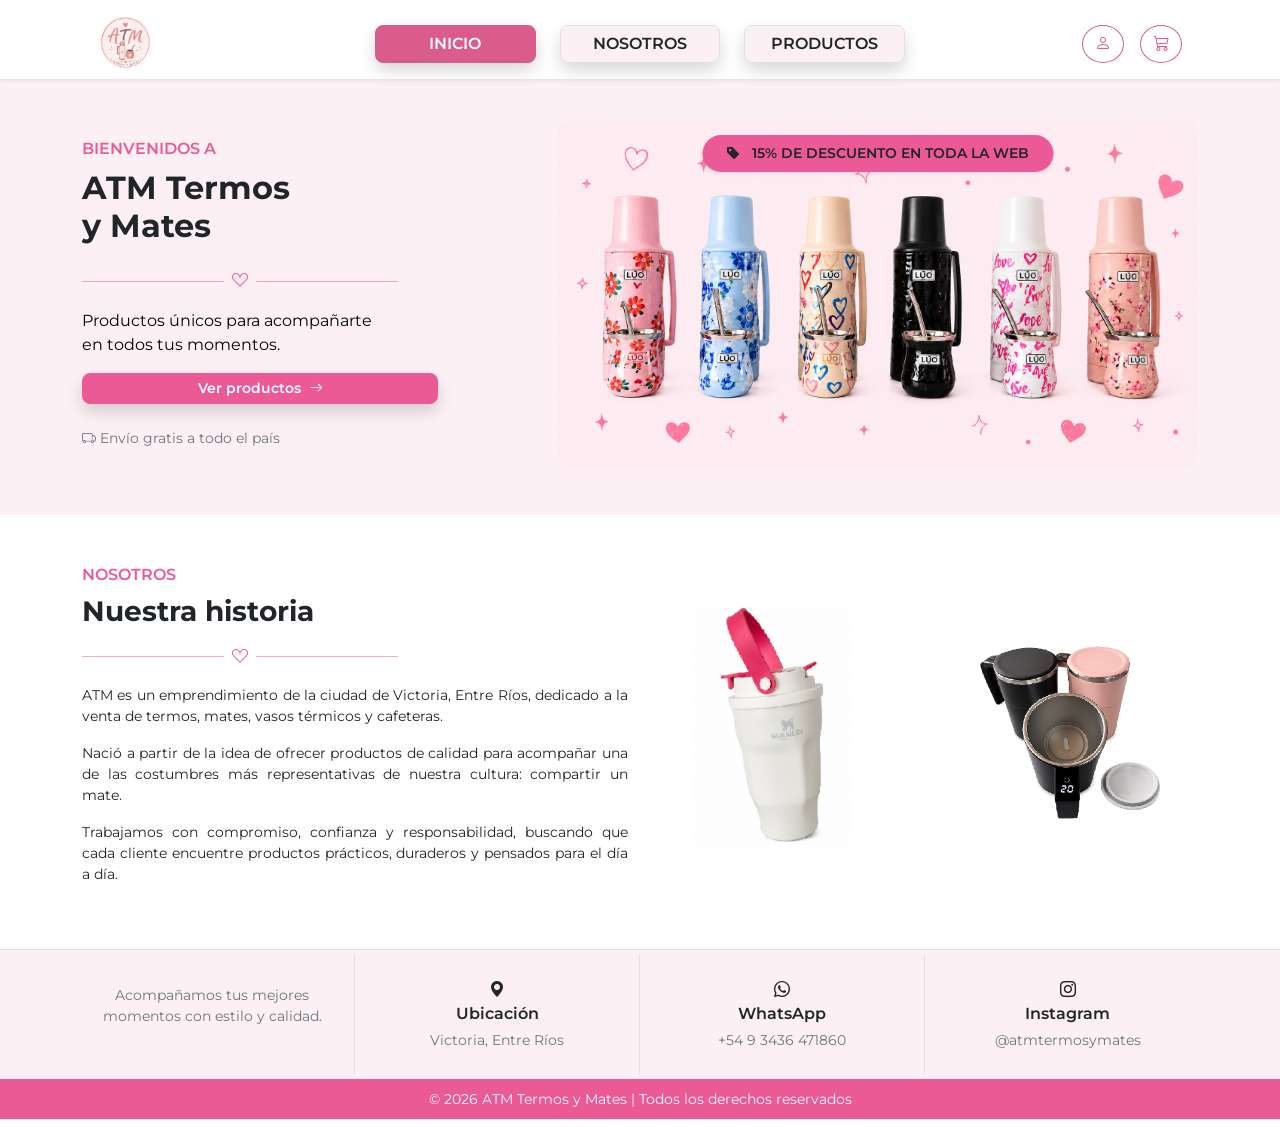
<file: index.html>
<!DOCTYPE html>
<html lang="es">

<head>
    <meta charset="UTF-8">
    <meta name="viewport" content="width=device-width, initial-scale=1.0">
    <title>ATM Termos y Mates - Inicio</title>

    <!-- Google Fonts - Montserrat -->
    <link rel="preconnect" href="https://fonts.googleapis.com">
    <link rel="preconnect" href="https://fonts.gstatic.com" crossorigin>
    <link href="https://fonts.googleapis.com/css2?family=Montserrat:ital,wght@0,100..900;1,100..900&display=swap"
        rel="stylesheet">

    <!-- BOOTSTRAP -->
    <link rel="stylesheet" href="https://cdn.jsdelivr.net/npm/bootstrap@5.3.3/dist/css/bootstrap.min.css">

    <!-- Bootstrap Icons -->
    <link rel="stylesheet" href="https://cdn.jsdelivr.net/npm/bootstrap-icons@1.11.3/font/bootstrap-icons.min.css">

    <!-- Estilos Propios -->
    <link rel="stylesheet" href="style.css">
</head>

<body>
    <!-- HEADER -->
    <header class="bg-white py-0 sticky-top shadow-sm">
        <div class="container">
            <div class="row align-items-center py-2 px-3 gy-2">
                <div class="col-4 d-md-none text-start order-1 navbar justify-content-start">
                    <button class="navbar-toggler bg-pink-soft border shadow-sm" type="button"
                        data-bs-toggle="collapse" data-bs-target="#mainMenuIndex"
                        aria-controls="mainMenuIndex" aria-expanded="false" aria-label="Abrir menu">
                        <span class="navbar-toggler-icon"></span>
                    </button>
                </div>

                <div class="col-4 col-md-3 text-center text-md-start order-2 order-md-1">
                    <a href="index.html">
                        <img src="Imagenes/logo.png" alt="ATM Termos y Mates"
                            class="img-fluid rounded-circle" width="55">
                    </a>
                </div>

                <div class="col-12 col-md-6 order-4 order-md-2">
                    <div class="collapse d-md-block mt-2 mt-md-0" id="mainMenuIndex">
                        <nav class="main-nav d-flex flex-column flex-md-row align-items-center justify-content-start justify-content-md-center gap-2 gap-md-4 text-center w-100">
                            <div>
                                <a href="index.html"
                                    class="btn bg-pink-soft rounded-3 fw-semibold border shadow w-100 active">
                                    INICIO
                                </a>
                            </div>
                            <div>
                                <a href="#nosotros" class="btn bg-pink-soft rounded-3 fw-semibold border shadow w-100">
                                    NOSOTROS
                                </a>
                            </div>
                            <div>
                                <a href="productos.html" class="btn bg-pink-soft rounded-3 fw-semibold border shadow w-100">
                                    PRODUCTOS
                                </a>
                            </div>
                        </nav>
                    </div>
                </div>

                <div class="col-4 col-md-3 text-end order-3">
                    <div class="d-flex gap-2 gap-md-3 justify-content-end">
                        <a href="login.html" class="btn btn-outline-secondary rounded-circle">
                            <i class="bi bi-person"></i>
                        </a>
                        <a href="carrito.html" class="btn btn-outline-secondary rounded-circle position-relative">
                            <i class="bi bi-cart3"></i>
                            <span id="cart-badge"
                                class="position-absolute top-0 start-100 translate-middle badge rounded-pill bg-brand text-white"
                                style="font-size:0.6rem; display:none;"></span>
                        </a>
                    </div>
                </div>
            </div>
        </div>
    </header>

    <!-- INICIO -->
    <section class="bg-pink-soft py-3 py-md-5">
        <div class="container">
            <div class="row align-items-stretch justify-content-between g-3 g-md-4">
                <div class="col-lg-4 d-flex flex-column justify-content-center text-center text-lg-start">
                    <p class="text-brand text-uppercase fw-semibold mb-2">
                        Bienvenidos a
                    </p>
                    <h1 class="fs-2 fw-bold">
                        ATM Termos <br>
                        y Mates
                    </h1>
                    <div class="d-flex align-items-center justify-content-center justify-content-lg-start gap-2 my-3 text-brand">
                        <svg width="142" height="1">
                            <line x1="0" y1="0" x2="142" y2="0" stroke="currentColor" stroke-width="1" />
                        </svg>
                        <i class="bi bi-suit-heart"></i>
                        <svg width="142" height="1">
                            <line x1="0" y1="0" x2="142" y2="0" stroke="currentColor" stroke-width="1" />
                        </svg>
                    </div>
                    <p class="text-black fs-6 fw-normal">
                        Productos únicos para acompañarte
                        <br>en todos tus momentos.
                    </p>
                    <a href="productos.html" class="btn btn-brand btn-sm rounded-3 fw-semibold shadow px-3 px-md-4">
                        Ver productos <i class="bi bi-arrow-right ms-1"></i>
                    </a>
                    <div class="mt-4 text-secondary small">
                        <i class="bi bi-truck"></i>
                        Envío gratis a todo el país
                    </div>
                </div>
                <div class="col-lg-7 text-center position-relative">
                    <div
                        class="position-absolute top-0 start-50 translate-middle-x mt-2 mt-md-3 bg-brand fw-semibold px-2 px-md-4 py-1 py-md-2 rounded-pill shadow-sm z-3 banner-descuento">
                        <i class="bi bi-tag-fill me-2"></i> 15% DE DESCUENTO EN TODA LA WEB
                    </div>
                    <img src="Imagenes/banner2.png" alt="banner" class="img-fluid w-100 object-fit-cover rounded-4">
                </div>
            </div>
        </div>
    </section>

    <!-- NOSOTROS -->
    <section id="nosotros" class="py-3 py-md-5 bg-white">
        <div class="container">
            <div class="row align-items-center g-3 g-md-4 text-center text-lg-start">
                <div class="col-lg-6">
                    <p class="text-brand text-uppercase fw-semibold mb-2">
                        Nosotros
                    </p>

                    <h2 class="fs-3 fw-bold">
                        Nuestra historia
                    </h2>

                    <div class="d-flex align-items-center justify-content-center justify-content-lg-start gap-2 my-3 text-brand">
                        <svg width="142" height="1">
                            <line x1="0" y1="0" x2="142" y2="0" stroke="currentColor" stroke-width="1" />
                        </svg>
                        <i class="bi bi-suit-heart"></i>
                        <svg width="142" height="1">
                            <line x1="0" y1="0" x2="142" y2="0" stroke="currentColor" stroke-width="1" />
                        </svg>
                    </div>

                    <p class="text-justify small">
                        ATM es un emprendimiento de la ciudad de Victoria,
                        Entre Ríos, dedicado a la venta de termos,
                        mates, vasos térmicos y cafeteras.
                    </p>

                    <p class="text-justify small">
                        Nació a partir de la idea de ofrecer productos
                        de calidad para acompañar una de las costumbres
                        más representativas de nuestra cultura:
                        compartir un mate.
                    </p>

                    <p class="text-justify small">
                        Trabajamos con compromiso, confianza y
                        responsabilidad, buscando que cada cliente
                        encuentre productos prácticos, duraderos y
                        pensados para el día a día.
                    </p>

                </div>

                <div class="col-6 col-lg-3 text-center">
                    <img src="Imagenes/vasoInicio.png" alt="Productos ATM" class="img-fluid w-75">
                </div>

                <div class="col-6 col-lg-3 text-center">
                    <img src="Imagenes/vaso2Inicio.png" alt="Productos ATM" class="img-fluid w-75">
                </div>

            </div>

        </div>

    </section>

    <!-- FOOTER -->
    <section class="bg-pink-soft border-top py-1">
        <div class="container">
            <div class="row text-center">
                <!-- Logo -->
                <div class="col-6 col-md-3 py-2 py-md-4 border-end d-flex align-items-center">
                    <p class="small text-secondary text-center">
                        Acompañamos tus mejores momentos
                        con estilo y calidad.
                    </p>
                </div>

                <!-- Ubicación -->
                <div class="col-6 col-md-3 py-2 py-md-4 border-end">
                    <i class="bi bi-geo-alt-fill"></i>
                    <p class="fw-semibold mb-1">
                        Ubicación
                    </p>
                    <p class="small text-secondary mb-0">
                        Victoria, Entre Ríos
                    </p>
                </div>

                <!-- WhatsApp -->
                <div class="col-6 col-md-3 py-2 py-md-4 border-end">
                    <i class="bi bi-whatsapp"></i>
                    <p class="fw-semibold mb-1">
                        WhatsApp
                    </p>
                    <p class="small text-secondary mb-0">
                        +54 9 3436 471860
                    </p>
                </div>

                <!-- Instagram -->
                <div class="col-6 col-md-3 py-2 py-md-4">
                    <i class="bi bi-instagram"></i>
                    <p class="fw-semibold mb-1">
                        Instagram
                    </p>
                    <p class="small text-secondary mb-0">
                        @atmtermosymates
                    </p>
                </div>
            </div>
        </div>
    </section>

    <!-- COPYRIGHT -->
    <footer class="bg-brand text-center text-white py-2">
        <small>
            © 2026 ATM Termos y Mates | Todos los derechos reservados
        </small>
    </footer>

    <script src="https://cdn.jsdelivr.net/npm/bootstrap@5.3.3/dist/js/bootstrap.bundle.min.js"></script>
</body>
</file>
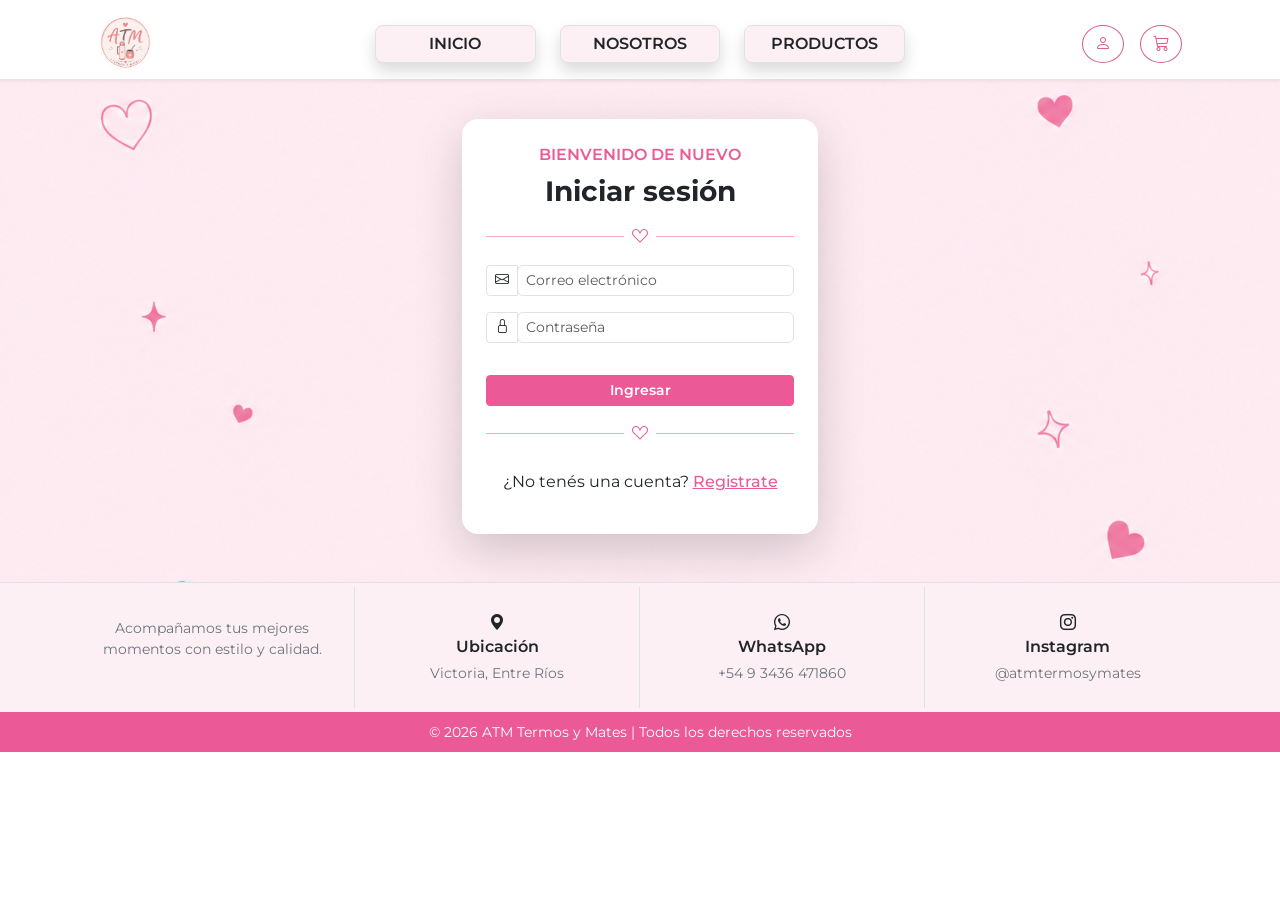
<file: carrito.html>
<!DOCTYPE html>
<html lang="es">

<head>
    <meta charset="UTF-8">
    <meta name="viewport" content="width=device-width, initial-scale=1.0">
    <title>ATM Termos y Mates - Carrito</title>

    <!-- Google Fonts - Montserrat -->
    <link rel="preconnect" href="https://fonts.googleapis.com">
    <link rel="preconnect" href="https://fonts.gstatic.com" crossorigin>
    <link href="https://fonts.googleapis.com/css2?family=Montserrat:ital,wght@0,100..900;1,100..900&display=swap"
        rel="stylesheet">

    <!-- BOOTSTRAP -->
    <link rel="stylesheet" href="https://cdn.jsdelivr.net/npm/bootstrap@5.3.3/dist/css/bootstrap.min.css">

    <!-- Bootstrap Icons -->
    <link rel="stylesheet" href="https://cdn.jsdelivr.net/npm/bootstrap-icons@1.11.3/font/bootstrap-icons.min.css">
    <!-- Estilos Propios -->
    <link rel="stylesheet" href="style.css">
</head>

<body>
    <!-- HEADER -->
    <header class="bg-white py-0 sticky-top shadow-sm">
        <div class="container">
            <div class="row align-items-center py-2 px-3 gy-2">
                <div class="col-4 d-md-none text-start order-1 navbar justify-content-start">
                    <button class="navbar-toggler bg-pink-soft border shadow-sm" type="button"
                        data-bs-toggle="collapse" data-bs-target="#mainMenuCarrito"
                        aria-controls="mainMenuCarrito" aria-expanded="false" aria-label="Abrir menu">
                        <span class="navbar-toggler-icon"></span>
                    </button>
                </div>

                <div class="col-4 col-md-3 text-center text-md-start order-2 order-md-1">
                    <a href="index.html">
                        <img src="Imagenes/logo.png" alt="ATM Termos y Mates"
                            class="img-fluid rounded-circle" width="55">
                    </a>
                </div>

                <div class="col-12 col-md-6 order-4 order-md-2">
                    <div class="collapse d-md-block mt-2 mt-md-0" id="mainMenuCarrito">
                        <nav class="main-nav d-flex flex-column flex-md-row align-items-center justify-content-start justify-content-md-center gap-2 gap-md-4 text-center w-100">
                            <div>
                                <a href="index.html" class="btn bg-pink-soft rounded-3 fw-semibold border shadow w-100">
                                    INICIO
                                </a>
                            </div>
                            <div>
                                <a href="index.html#nosotros" class="btn bg-pink-soft rounded-3 fw-semibold border shadow w-100">
                                    NOSOTROS
                                </a>
                            </div>
                            <div>
                                <a href="productos.html" class="btn bg-pink-soft rounded-3 fw-semibold border shadow w-100">
                                    PRODUCTOS
                                </a>
                            </div>
                        </nav>
                    </div>
                </div>

                <div class="col-4 col-md-3 text-end order-3">
                    <div class="d-flex gap-2 gap-md-3 justify-content-end">
                        <a href="login.html" class="btn btn-outline-secondary rounded-circle">
                            <i class="bi bi-person"></i>
                        </a>
                        <a href="carrito.html" class="btn btn-outline-secondary rounded-circle position-relative">
                            <i class="bi bi-cart3"></i>
                            <span id="cart-badge" class="position-absolute top-0 start-100 translate-middle badge rounded-pill bg-brand text-white" style="font-size:0.6rem; display:none;"></span>
                        </a>
                    </div>
                </div>
            </div>
        </div>
    </header>

    <section class="bg-pink-soft py-3 py-md-4">
        <div class="container">
            <div class="row align-items-center g-3 g-md-4">
                <div class="col-lg-5 text-center text-lg-start">
                        <h1 class="fs-3 fw-bold">
                            Carrito de compras
                        </h1>
                        <div class="d-flex align-items-center justify-content-center justify-content-lg-start gap-2 my-2 text-brand">
                            <svg width="175" height="1">
                                <line x1="0" y1="0" x2="175" y2="0" stroke="currentColor" stroke-width="1" />
                            </svg>
                            <i class="bi bi-suit-heart"></i>
                            <svg width="175" height="1">
                                <line x1="0" y1="0" x2="175" y2="0" stroke="currentColor" stroke-width="1" />
                            </svg>
                        </div>
                        <p class="text-secondary mb-0">
                            Revisá tus productos antes de continuar con la compra.
                        </p>
                </div>
                <div class="col-lg-7 text-center text-lg-end mt-3 mt-lg-0">
                        <a href="productos.html" class="btn btn-brand border-0 fw-semibold px-4 py-2 shadow-sm">
                            <i class="bi bi-arrow-left"></i>
                            Seguir comprando
                        </a>
                </div>
            </div>
        </div>
    </section>

    <!-- CARRITO VACIO -->
    <main id="carritoVacio" class="py-3 py-md-5 d-none">
        <div class="container">
            <div class="text-center">
                <img src="Imagenes/carritovacio.png" alt="Carrito vacío" class="img-fluid w-50 mb-3 mb-md-4">
                <h2 class="fs-3 fw-bold"> Tu carrito está vacío </h2>
                <div class="d-flex align-items-center gap-2 my-3 text-brand justify-content-center">
                    <svg width="300" height="1">
                        <line x1="0" y1="0" x2="300" y2="0" stroke="currentColor" stroke-width="1" />
                    </svg>
                </div>
                <p class="text-secondary mb-4"> ¡Explorá nuestros productos y encontrá lo que más te guste!</p>
                <a href="productos.html" class="btn btn-brand btn-sm px-3 px-md-4"> Ver productos </a>
            </div>
        </div>
    </main>
    
    <!-- CARRITO LLENO -->
    <main id="carritoLleno" class="py-3 py-md-5 d-none">
        <div class="container my-3 my-md-4">
            <div class="row g-3 g-md-4">
                <div class="col-lg-8" id="contenedorCarrito"></div>
                <!-- RESUMEN -->
                <div class="col-lg-4">
                    <div class="card shadow-sm">
                        <div class="card-body p-3 p-md-4">
                            <h5 class="text-brand fw-bold text-center">Resumen del pedido</h5>
                            <div class="d-flex align-items-center gap-2 my-3 text-brand justify-content-center">
                                <svg width="142" height="1">
                                    <line x1="0" y1="0" x2="142" y2="0" stroke="currentColor" stroke-width="1" />
                                </svg>
                                <i class="bi bi-suit-heart"></i>
                                <svg width="142" height="1">
                                    <line x1="0" y1="0" x2="142" y2="0" stroke="currentColor" stroke-width="1" />
                                </svg>
                            </div>
                            <div class="d-flex justify-content-between">
                                <span>Subtotal <small id="cart-count-label" class="text-secondary"></small></span>
                                <span class="text-secondary" id="cart-subtotal">$0</span>
                            </div>
                            <div class="d-flex justify-content-between">
                                <span>Envío</span>
                                <span class="text-brand">Gratis</span>
                            </div>
                            <hr class="text-secondary">
                            <div class="d-flex justify-content-between fw-bold">
                                <span>Total</span>
                                <span class="text-brand" id="cart-total">$0</span>
                            </div>
                            <a href="#" class="btn btn-brand btn-sm fw-semibold w-100 mt-3"
                                data-bs-toggle="modal"
                                data-bs-target="#proximamenteModal">
                                Finalizar compra
                            </a>
                        </div>
                    </div>
                </div>
            </div>
        </div>    
    </main>

    <!-- FOOTER -->
    <section class="bg-pink-soft border-top py-1">
        <div class="container">
            <div class="row text-center">
                <!-- Logo -->
                <div class="col-6 col-md-3 py-2 py-md-4 border-end d-flex align-items-center">
                    <p class="small text-secondary text-center">
                        Acompañamos tus mejores momentos
                        con estilo y calidad.
                    </p>
                </div>

                <!-- Ubicación -->
                <div class="col-6 col-md-3 py-2 py-md-4 border-end">
                    <i class="bi bi-geo-alt-fill"></i>
                    <p class="fw-semibold mb-1">
                        Ubicación
                    </p>
                    <p class="small text-secondary mb-0">
                        Victoria, Entre Ríos
                    </p>
                </div>

                <!-- WhatsApp -->
                <div class="col-6 col-md-3 py-2 py-md-4 border-end">
                    <i class="bi bi-whatsapp"></i>
                    <p class="fw-semibold mb-1">
                        WhatsApp
                    </p>
                    <p class="small text-secondary mb-0">
                        +54 9 3436 471860
                    </p>
                </div>

                <!-- Instagram -->
                <div class="col-6 col-md-3 py-2 py-md-4">
                    <i class="bi bi-instagram"></i>
                    <p class="fw-semibold mb-1">
                        Instagram
                    </p>
                    <p class="small text-secondary mb-0">
                        @atmtermosymates
                    </p>
                </div>
            </div>
        </div>
    </section>

    <!-- COPYRIGHT -->
    <footer class="bg-brand text-center text-white py-2">
        <small>
            © 2026 ATM Termos y Mates | Todos los derechos reservados
        </small>
    </footer>

    <script src="https://cdn.jsdelivr.net/npm/bootstrap@5.3.3/dist/js/bootstrap.bundle.min.js"></script>
    <script src="script.js"></script>
</body>

<!-- MODAL PROXIMAMENTE-->
<div class="modal fade" id="proximamenteModal" tabindex="-1">
  <div class="modal-dialog modal-dialog-centered">
        <div class="modal-content text-center p-3">
            <div class="modal-header border-0">
                <h5 class="text-brand fw-bold w-100">
                    Disponible <br>
                    PRÓXIMAMENTE
                </h5>
                <button type="button" class="btn-close" data-bs-dismiss="modal"></button>
            </div>
            <div class="modal-body">
                <p class="mb-0 fw-semibold">
                    ¡Estamos trabajando en ello!
                </p>
            </div>
            <div class="modal-footer border-0 justify-content-center">
                <button class="btn btn-outline-secondary" data-bs-dismiss="modal">
                    Entendido
                </button>
            </div>
        </div>
  </div>
</div>
</file>
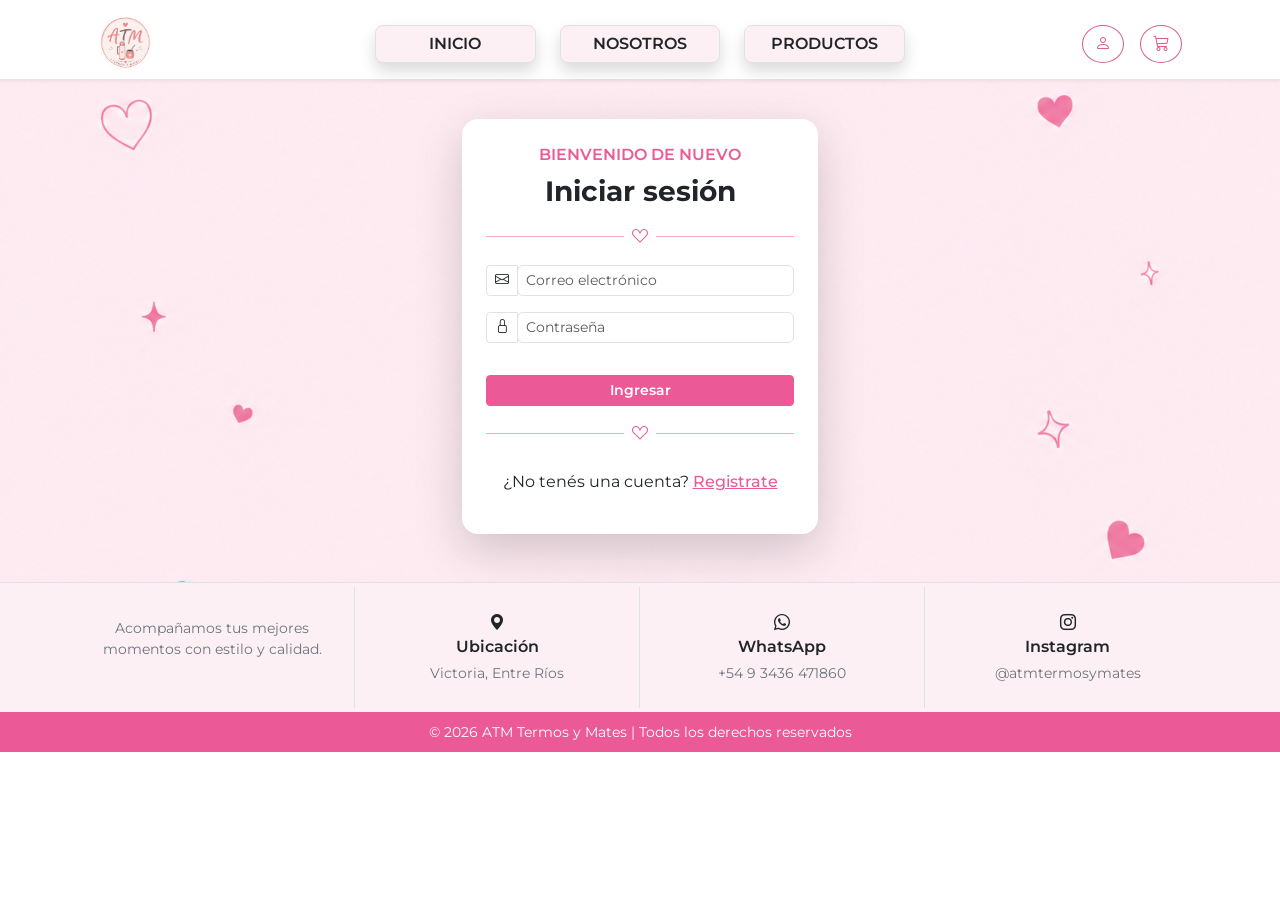
<file: login.html>
<!DOCTYPE html>
<html lang="es">

<head>
    <meta charset="UTF-8">
    <meta name="viewport" content="width=device-width, initial-scale=1.0">
    <title>ATM Termos y Mates - Login</title>

    <!-- Google Fonts - Montserrat -->
    <link rel="preconnect" href="https://fonts.googleapis.com">
    <link rel="preconnect" href="https://fonts.gstatic.com" crossorigin>
    <link href="https://fonts.googleapis.com/css2?family=Montserrat:ital,wght@0,100..900;1,100..900&display=swap"
        rel="stylesheet">

    <!-- BOOTSTRAP -->
    <link rel="stylesheet" href="https://cdn.jsdelivr.net/npm/bootstrap@5.3.3/dist/css/bootstrap.min.css">

    <!-- Bootstrap Icons -->
    <link rel="stylesheet" href="https://cdn.jsdelivr.net/npm/bootstrap-icons@1.11.3/font/bootstrap-icons.min.css">
    <!-- Estilos Propios -->
    <link rel="stylesheet" href="style.css">
</head>

<body>
    <!-- HEADER -->
    <header class="bg-white py-0 sticky-top shadow-sm">
        <div class="container">
            <div class="row align-items-center py-2 px-3 gy-2">
                <div class="col-4 d-md-none text-start order-1 navbar justify-content-start">
                    <button class="navbar-toggler bg-pink-soft border shadow-sm" type="button"
                        data-bs-toggle="collapse" data-bs-target="#mainMenuLogin"
                        aria-controls="mainMenuLogin" aria-expanded="false" aria-label="Abrir menu">
                        <span class="navbar-toggler-icon"></span>
                    </button>
                </div>

                <div class="col-4 col-md-3 text-center text-md-start order-2 order-md-1">
                    <a href="index.html">
                        <img src="Imagenes/logo.png" alt="ATM Termos y Mates"
                            class="img-fluid rounded-circle" width="55">
                    </a>
                </div>

                <div class="col-12 col-md-6 order-4 order-md-2">
                    <div class="collapse d-md-block mt-2 mt-md-0" id="mainMenuLogin">
                        <nav class="main-nav d-flex flex-column flex-md-row align-items-center justify-content-start justify-content-md-center gap-2 gap-md-4 text-center w-100">
                            <div>
                                <a href="index.html" class="btn bg-pink-soft rounded-3 fw-semibold border shadow w-100">
                                    INICIO
                                </a>
                            </div>
                            <div>
                                <a href="index.html#nosotros" class="btn bg-pink-soft rounded-3 fw-semibold border shadow w-100">
                                    NOSOTROS
                                </a>
                            </div>
                            <div>
                                <a href="productos.html" class="btn bg-pink-soft rounded-3 fw-semibold border shadow w-100">
                                    PRODUCTOS
                                </a>
                            </div>
                        </nav>
                    </div>
                </div>

                <div class="col-4 col-md-3 text-end order-3">
                    <div class="d-flex gap-2 gap-md-3 justify-content-end">
                        <a href="login.html" class="btn btn-outline-secondary rounded-circle">
                            <i class="bi bi-person"></i>
                        </a>
                        <a href="carrito.html" class="btn btn-outline-secondary rounded-circle position-relative">
                            <i class="bi bi-cart3"></i>
                            <span id="cart-badge" class="position-absolute top-0 start-100 translate-middle badge rounded-pill bg-brand text-white" style="font-size:0.6rem; display:none;"></span>
                        </a>
                    </div>
                </div>

            </div>
        </div>
    </header>

    <!-- LOGIN -->
    <section class="position-relative overflow-hidden">
        <div class="container">
            <img src="Imagenes/fondo.png" alt="fondo" class="position-absolute top-0 start-50 translate-middle-x w-100 h-100 object-fit-cover z-n1">
            <div class="row justify-content-center align-items-center py-3 py-md-5">
                <div class="col-10 col-sm-8 col-md-6 col-lg-4">
                    <div class="card shadow-lg border-0 rounded-4">
                        <div class="card-body p-3 p-md-4">
                            <p class="text-brand text-center fw-semibold mb-2">
                                BIENVENIDO DE NUEVO
                            </p>
                            <h2 class="text-center fs-3 fw-bold mb-1">Iniciar sesión</h2>
                            <div class="d-flex align-items-center justify-content-center gap-2 my-3 text-brand">
                                <svg width="142" height="1">
                                    <line x1="0" y1="0" x2="142" y2="0" stroke="currentColor" stroke-width="1" />
                                </svg>
                                <i class="bi bi-suit-heart"></i>
                                <svg width="142" height="1">
                                    <line x1="0" y1="0" x2="142" y2="0" stroke="currentColor" stroke-width="1" />
                                </svg>
                            </div>
                            <form id="loginForm">
                                <div class="input-group input-group-sm mb-3">
                                    <span class="input-group-text bg-white">
                                        <i class="bi bi-envelope"></i>
                                    </span>
                                    <input type="email" id="loginEmail" class="form-control rounded-2" placeholder="Correo electrónico" required>
                                </div>
                                <div class="input-group input-group-sm mb-3 mb-md-4">
                                    <span class="input-group-text bg-white"><i class="bi bi-lock "></i></span>
                                    <input type="password" id="loginContraseña" class="form-control rounded-2" placeholder="Contraseña" required>
                                </div>
                                <button type="submit" class="btn btn-brand btn-sm fw-semibold w-100 mt-2">
                                    Ingresar
                                </button>
                            </form>
                            <div class="d-flex align-items-center justify-content-center gap-2 my-3 text-brand">
                                <svg width="142" height="1">
                                    <line x1="0" y1="0" x2="142" y2="0" stroke="currentColor" stroke-width="1" />
                                </svg>
                                <i class="bi bi-suit-heart"></i>
                                <svg width="142" height="1">
                                    <line x1="0" y1="0" x2="142" y2="0" stroke="currentColor" stroke-width="1" />
                                </svg>
                            </div>
                            <p class="text-center mt-4">
                                ¿No tenés una cuenta?
                                <a href="" data-bs-toggle="modal" data-bs-target="#proximamenteModal"
                                    class="text-brand fw-medium">
                                    Registrate
                                </a>
                            </p>
                        </div>
                    </div>
                </div>
            </div>
        </div>
    </section>

    <!-- FOOTER -->
    <section class="bg-pink-soft border-top py-1">
        <div class="container">
            <div class="row text-center">
                <!-- Logo -->
                <div class="col-6 col-md-3 py-2 py-md-4 border-end d-flex align-items-center">
                    <p class="small text-secondary text-center">
                        Acompañamos tus mejores momentos
                        con estilo y calidad.
                    </p>
                </div>

                <!-- Ubicación -->
                <div class="col-6 col-md-3 py-2 py-md-4 border-end">
                    <i class="bi bi-geo-alt-fill"></i>
                    <p class="fw-semibold mb-1">
                        Ubicación
                    </p>
                    <p class="small text-secondary mb-0">
                        Victoria, Entre Ríos
                    </p>
                </div>

                <!-- WhatsApp -->
                <div class="col-6 col-md-3 py-2 py-md-4 border-end">
                    <i class="bi bi-whatsapp"></i>
                    <p class="fw-semibold mb-1">
                        WhatsApp
                    </p>
                    <p class="small text-secondary mb-0">
                        +54 9 3436 471860
                    </p>
                </div>

                <!-- Instagram -->
                <div class="col-6 col-md-3 py-2 py-md-4">
                    <i class="bi bi-instagram"></i>
                    <p class="fw-semibold mb-1">
                        Instagram
                    </p>
                    <p class="small text-secondary mb-0">
                        @atmtermosymates
                    </p>
                </div>
            </div>
        </div>
    </section>

    <!-- COPYRIGHT -->
    <footer class="bg-brand text-center text-white py-2">
        <small>
            © 2026 ATM Termos y Mates | Todos los derechos reservados
        </small>
    </footer>

    <!-- MODAL PROXIMAMENTE-->
    <div class="modal fade" id="proximamenteModal" tabindex="-1">
        <div class="modal-dialog modal-dialog-centered">
            <div class="modal-content text-center p-3">
                <div class="modal-header border-0">
                    <h5 class="text-brand fw-bold w-100">
                        Disponible <br>
                        PRÓXIMAMENTE
                    </h5>
                    <button type="button" class="btn-close" data-bs-dismiss="modal"></button>
                </div>
                <div class="modal-body">
                    <p class="mb-0 fw-semibold">
                    ¡Estamos trabajando en ello!
                </p>
            </div>
            <div class="modal-footer border-0 justify-content-center">
                <button class="btn btn-outline-secondary" data-bs-dismiss="modal">
                    Entendido
                </button>
            </div>
        </div>
    </div>
</div>

<!-- MODAL LOGIN OK -->
<div class="modal fade" id="modalExito" tabindex="-1">
    <div class="modal-dialog modal-dialog-centered">
        <div class="modal-content text-center border-0 rounded-4 p-4">
            <div class="modal-body">
                <h5 class="fw-bold fs-4 mb-4">¡Sesión iniciada <br> correctamente!</h5>
                <button onclick="window.location.href='productos.html'" class="btn btn-brand rounded-3 fw-semibold" data-bs-dismiss="modal">
                    ← Seguir comprando
                </button>
            </div>
        </div>
    </div>
</div>

<!-- MODAL LOGIN ERROR -->
<div class="modal fade" id="modalError" tabindex="-1">
    <div class="modal-dialog modal-dialog-centered">
        <div class="modal-content text-center border-0 rounded-4 p-4">
            <div class="modal-body">
                <h5 class="fw-bold fs-4 mb-4">Usuario y/o contraseña incorrectos</h5>
                <button onclick="window.location.href='login.html'" class="btn btn-brand rounded-3 fw-semibold" data-bs-dismiss="modal">
                    ← Inténtalo de nuevo
                </button>
            </div>
        </div>
    </div>
</div>

    <script src="https://cdn.jsdelivr.net/npm/bootstrap@5.3.3/dist/js/bootstrap.bundle.min.js"></script>
    <script src="script.js"></script>
</body>
</file>
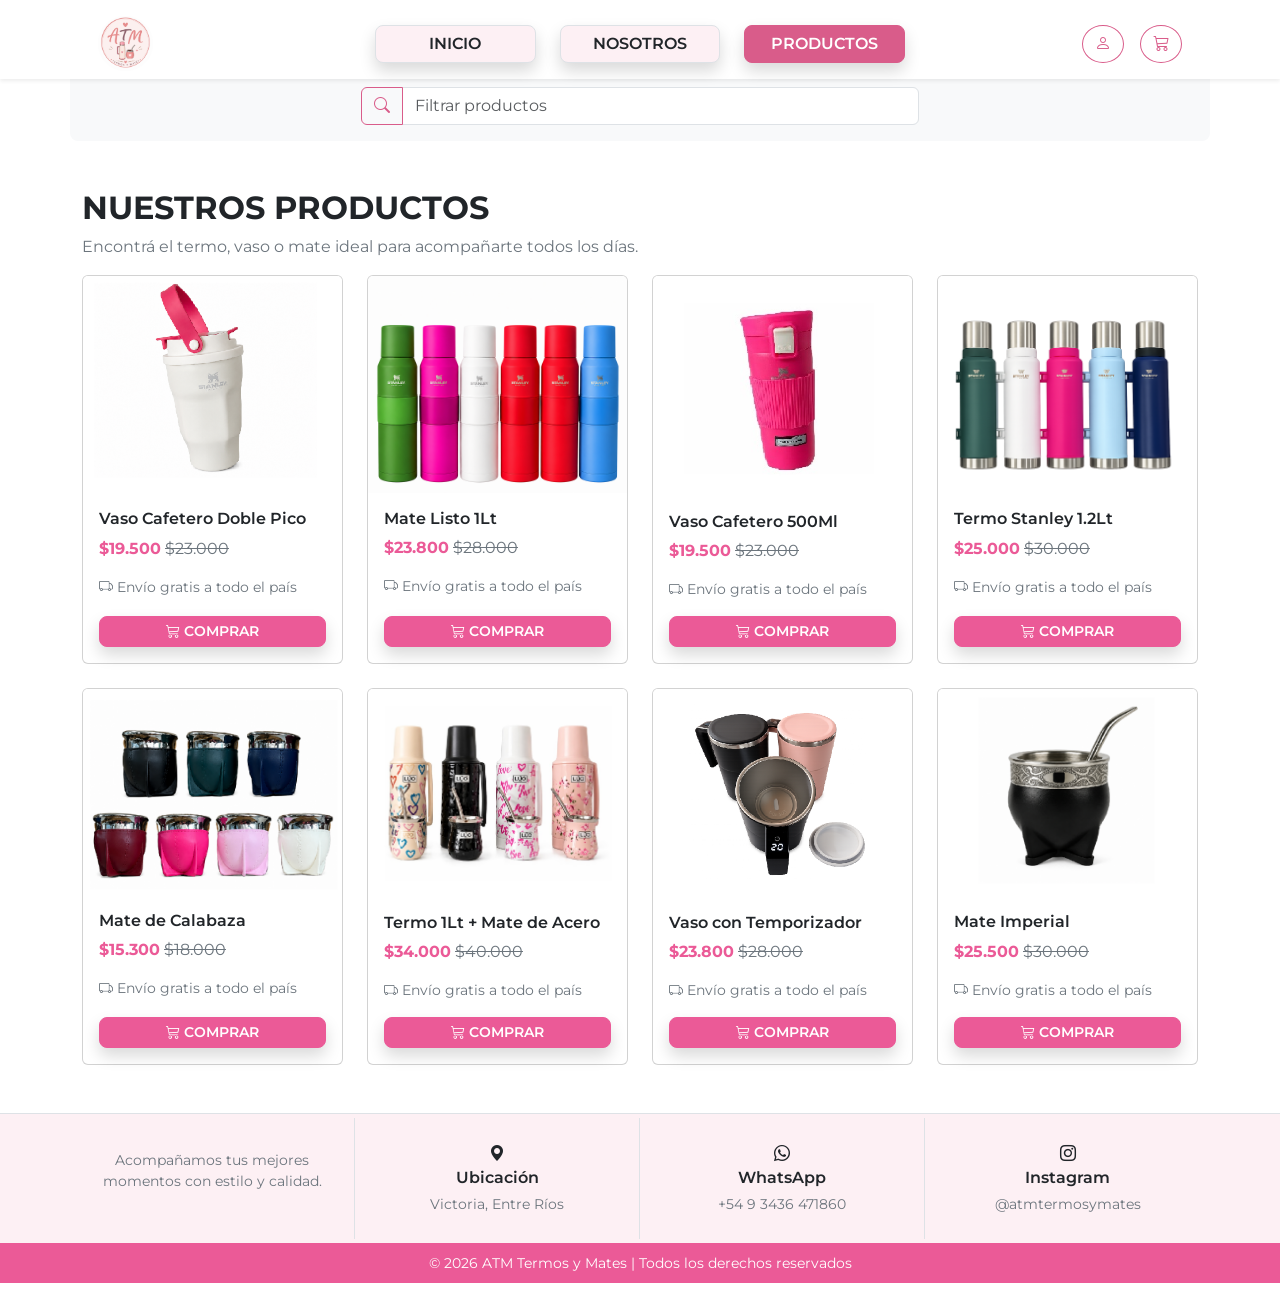
<file: productos.html>
<!DOCTYPE html>
<html lang="es">

<head>
    <meta charset="UTF-8">
    <meta name="viewport" content="width=device-width, initial-scale=1.0">
    <title>ATM Termos y Mates - Productos</title>
    <!-- Google Fonts - Montserrat -->
    <link rel="preconnect" href="https://fonts.googleapis.com">
    <link rel="preconnect" href="https://fonts.gstatic.com" crossorigin>
    <link href="https://fonts.googleapis.com/css2?family=Montserrat:ital,wght@0,100..900;1,100..900&display=swap"
        rel="stylesheet">
    <!-- BOOTSTRAP 5.3.3 -->
    <link rel="stylesheet" href="https://cdn.jsdelivr.net/npm/bootstrap@5.3.3/dist/css/bootstrap.min.css">
    <!-- Bootstrap Icons -->
    <link rel="stylesheet" href="https://cdn.jsdelivr.net/npm/bootstrap-icons@1.11.3/font/bootstrap-icons.min.css">
    <!-- Estilos Propios -->
    <link rel="stylesheet" href="style.css">
</head>

<body>
    <!-- HEADER -->
    <header class="bg-white py-0 sticky-top shadow-sm">
        <div class="container">
            <div class="row align-items-center py-2 px-3 gy-2">
                <div class="col-4 d-md-none text-start order-1 navbar justify-content-start">
                    <button class="navbar-toggler bg-pink-soft border shadow-sm" type="button"
                        data-bs-toggle="collapse" data-bs-target="#mainMenuProductos"
                        aria-controls="mainMenuProductos" aria-expanded="false" aria-label="Abrir menu">
                        <span class="navbar-toggler-icon"></span>
                    </button>
                </div>

                <div class="col-4 col-md-3 text-center text-md-start order-2 order-md-1">
                    <a href="index.html">
                        <img src="Imagenes/logo.png" alt="ATM Termos y Mates" class="img-fluid rounded-circle" width="55">
                    </a>
                </div>

                <div class="col-12 col-md-6 order-4 order-md-2">
                    <div class="collapse d-md-block mt-2 mt-md-0" id="mainMenuProductos">
                        <nav class="main-nav d-flex flex-column flex-md-row align-items-center justify-content-start justify-content-md-center gap-2 gap-md-4 text-center w-100">
                            <div>
                                <a href="index.html" class="btn bg-pink-soft rounded-3 fw-semibold border shadow w-100">
                                    INICIO
                                </a>
                            </div>
                            <div>
                                <a href="index.html#nosotros"
                                    class="btn bg-pink-soft rounded-3 fw-semibold border shadow w-100">
                                    NOSOTROS
                                </a>
                            </div>
                            <div>
                                <a href="productos.html"
                                    class="btn bg-pink-soft rounded-3 fw-semibold border shadow w-100 active">
                                    PRODUCTOS
                                </a>
                            </div>
                        </nav>
                    </div>
                </div>

                <div class="col-4 col-md-3 text-end order-3">
                    <div class="d-flex gap-2 gap-md-3 justify-content-end">
                        <a href="login.html" class="btn btn-outline-secondary rounded-circle">
                            <i class="bi bi-person"></i>
                        </a>
                        <a href="carrito.html" class="btn btn-outline-secondary rounded-circle position-relative">
                            <i class="bi bi-cart3"></i>
                            <span id="cart-badge" class="position-absolute top-0 start-100 translate-middle badge rounded-pill bg-brand text-white" style="font-size:0.6rem; display:none;"></span>
                        </a>
                    </div>
                </div>
            </div>
        </div>
    </header>
    
    <!-- BUSCADOR -->
    <div class="container bg-light py-2 py-md-3 rounded-3 mt-2 mt-md-0">
        <form class="col-12 col-md-8 col-lg-6 mx-auto">
            <div class="input-group">
                <button class="btn btn-outline-secondary" type="submit">
                    <i class="bi bi-search"></i>
                </button>
                <input id="buscador" class="form-control" type="search" placeholder="Filtrar productos">
            </div>
        </form>
    </div>

    <!-- PRODUCTOS -->
    <section class="py-4 py-md-5">
        <div class="container">
            <h2 class="fw-bold text-center text-md-start">
                NUESTROS PRODUCTOS
            </h2>
            <p class="text-secondary text-center text-md-start">
                Encontrá el termo, vaso o mate ideal para acompañarte todos los días.
            </p>
            
            <div id="productos" class="row g-2 g-md-4">
                <div class="col-6 col-md-3">
                    <div class="card h-100">
                        <img src="Imagenes/vasocafeterodoblepico.png" class="card-img-top" alt="vasoCafeteroDoblepico">
                        <div class="card-body p-2 p-md-3 d-flex flex-column">
                            <h5 class="card-title fw-semibold fs-6">Vaso Cafetero Doble Pico</h5>
                            <p> 
                                <span class="fw-bold text-brand fs-6">$19.500</span>
                                <del class="text-secondary">$23.000</del>
                            </p>
                            <small class="text-secondary">
                                <i class="bi bi-truck"></i>
                                Envío gratis a todo el país
                            </small> 

                            <div class="d-grid gap-2 mt-auto pt-3">
                                <a data-id="1" class="btn btn-brand btn-sm rounded-3 fw-semibold shadow btn-agregar">
                                    <i class="bi bi-cart3"></i>
                                    COMPRAR
                                </a>
                            </div>
                        </div>
                    </div>
                </div>

                <div class="col-6 col-md-3">
                    <div class="card h-100">
                        <img src="Imagenes/matelisto.png" class="card-img-top" alt="mateListo">
                        <div class="card-body p-2 p-md-3 d-flex flex-column">
                            <h5 class="card-title fw-semibold fs-6">Mate Listo 1Lt</h5>
                            <p> 
                                <span class="fw-bold text-brand fs-6">$23.800</span>
                                <del class="text-secondary">$28.000</del>
                                </p>
                            <small class="text-secondary">
                                <i class="bi bi-truck"></i>
                                Envío gratis a todo el país
                            </small>
                            <div class="d-grid gap-2 mt-auto pt-3">
                                <a data-id="2" class="btn btn-brand btn-sm rounded-3 fw-semibold shadow btn-agregar">
                                    <i class="bi bi-cart3"></i>
                                    COMPRAR
                                </a>
                            </div>
                        </div>
                    </div>
                </div>

                <div class="col-6 col-md-3">
                    <div class="card h-100">
                        <img src="Imagenes/vasoCafetero.jpeg" class="card-img-top" alt="vasoCafetero">
                        <div class="card-body p-2 p-md-3 d-flex flex-column">
                            <h5 class="card-title fw-semibold fs-6">Vaso Cafetero 500Ml</h5>
                            <p> 
                                <span class="fw-bold text-brand fs-6">$19.500</span>
                                <del class="text-secondary">$23.000</del>
                            </p>
                            <small class="text-secondary">
                                <i class="bi bi-truck"></i>
                                Envío gratis a todo el país
                            </small>
                            <div class="d-grid gap-2 mt-auto pt-3">
                                <a data-id="3" class="btn btn-brand btn-sm rounded-3 fw-semibold shadow btn-agregar">
                                    <i class="bi bi-cart3"></i>
                                    COMPRAR
                                </a>
                            </div>
                        </div>
                    </div>
                </div>
                    
                <div class="col-6 col-md-3">
                    <div class="card h-100">
                        <img src="Imagenes/termoStanley.png" class="card-img-top" alt="termoStanley">
                        <div class="card-body p-2 p-md-3 d-flex flex-column">
                            <h5 class="card-title fw-semibold fs-6">Termo Stanley 1.2Lt</h5>
                            <p> 
                                <span class="fw-bold text-brand fs-6">$25.000</span>
                                <del class="text-secondary">$30.000</del>
                            </p>
                            <small class="text-secondary">
                                <i class="bi bi-truck"></i>
                                Envío gratis a todo el país
                            </small>
                            <div class="d-grid gap-2 mt-auto pt-3">
                                <a data-id="4" class="btn btn-brand btn-sm rounded-3 fw-semibold shadow btn-agregar">
                                    <i class="bi bi-cart3"></i>
                                    COMPRAR
                                </a>
                            </div>
                        </div>
                    </div>
                </div>
                
                <div class="col-6 col-md-3">
                    <div class="card h-100">
                        <img src="Imagenes/mateCalabaza.png" class="card-img-top" alt="mateCalabaza">
                        <div class="card-body p-2 p-md-3 d-flex flex-column">
                            <h5 class="card-title fw-semibold fs-6">Mate de Calabaza</h5>
                            <p> 
                                <span class="fw-bold text-brand fs-6">$15.300</span>
                                <del class="text-secondary">$18.000</del>
                            </p>
                            <small class="text-secondary">
                                <i class="bi bi-truck"></i>
                                Envío gratis a todo el país
                            </small>
                            <div class="d-grid gap-2 mt-auto pt-3">
                                <a data-id="5" class="btn btn-brand btn-sm rounded-3 fw-semibold shadow btn-agregar">
                                    <i class="bi bi-cart3"></i>
                                    COMPRAR
                                </a>
                            </div>
                        </div>
                    </div>
                </div>
                
                <div class="col-6 col-md-3">
                    <div class="card h-100">
                        <img src="Imagenes/termo1ltymate.jpeg" class="card-img-top" alt="termo1ltymate">
                        <div class="card-body p-2 p-md-3 d-flex flex-column">
                            <h5 class="card-title fw-semibold fs-6">Termo 1Lt + Mate de Acero</h5>
                            <p> 
                                <span class="fw-bold text-brand fs-6">$34.000</span>
                                <del class="text-secondary">$40.000</del>
                            </p>
                            <small class="text-secondary">
                                <i class="bi bi-truck"></i>
                                Envío gratis a todo el país
                            </small>
                            <div class="d-grid gap-2 mt-auto pt-3">
                                <a data-id="6" class="btn btn-brand btn-sm rounded-3 fw-semibold shadow btn-agregar">
                                    <i class="bi bi-cart3"></i>
                                    COMPRAR
                                </a>
                            </div>
                        </div>
                    </div>
                </div>
                
                <div class="col-6 col-md-3">
                    <div class="card h-100">
                        <img src="Imagenes/vasoTemporizador.png" class="card-img-top" alt="vasoTemporizador">
                        <div class="card-body p-2 p-md-3 d-flex flex-column">
                            <h5 class="card-title fw-semibold fs-6">Vaso con Temporizador</h5>
                            <p> 
                                <span class="fw-bold text-brand fs-6">$23.800</span>
                                <del class="text-secondary">$28.000</del>
                            </p>
                            <small class="text-secondary">
                                <i class="bi bi-truck"></i>
                                Envío gratis a todo el país
                            </small>
                            <div class="d-grid gap-2 mt-auto pt-3">
                                <a data-id="7" class="btn btn-brand btn-sm rounded-3 fw-semibold shadow btn-agregar">
                                    <i class="bi bi-cart3"></i>
                                    COMPRAR
                                </a>
                            </div>
                        </div>
                    </div>
                </div>
                    
                <div class="col-6 col-md-3">
                    <div class="card h-100">
                        <img src="Imagenes/mateImperial.png" class="card-img-top" alt="mateImperial">
                        <div class="card-body p-2 p-md-3 d-flex flex-column">
                            <h5 class="card-title fw-semibold fs-6">Mate Imperial</h5>
                            <p> 
                                <span class="fw-bold text-brand fs-6">$25.500</span>
                                <del class="text-secondary">$30.000</del>
                            </p>
                            <small class="text-secondary">
                                <i class="bi bi-truck"></i>
                                Envío gratis a todo el país
                            </small>
                            <div class="d-grid gap-2 mt-auto pt-3">
                                <a data-id="8" class="btn btn-brand btn-sm rounded-3 fw-semibold shadow btn-agregar">
                                    <i class="bi bi-cart3"></i>
                                    COMPRAR
                                </a>
                            </div>
                        </div>
                    </div>
                </div>
            </div>
        </div>
    </section>

    <!-- SIN RESULTADOS -->
    <div id="sin-resultados" style="display:none; text-align:center; padding:3rem 0; color:#6c757d;">
        <i class="bi bi-search" style="font-size:3rem;"></i>
        <p class="mt-3">No se encontraron productos que coincidan con la búsqueda.</p>
    </div>

    <!-- FOOTER -->
    <section class="bg-pink-soft border-top py-1">
        <div class="container">
            <div class="row text-center">
                <!-- Logo -->
                <div class="col-6 col-md-3 py-2 py-md-4 border-end d-flex align-items-center">
                    <p class="small text-secondary text-center">
                        Acompañamos tus mejores momentos
                        con estilo y calidad.
                    </p>
                </div>

                <!-- Ubicación -->
                <div class="col-6 col-md-3 py-2 py-md-4 border-end">

                    <i class="bi bi-geo-alt-fill"></i>
                    <p class="fw-semibold mb-1">
                        Ubicación
                    </p>
                    <p class="small text-secondary mb-0">
                        Victoria, Entre Ríos
                    </p>
                </div>

                <!-- WhatsApp -->
                <div class="col-6 col-md-3 py-2 py-md-4 border-end">
                    <i class="bi bi-whatsapp"></i>
                    <p class="fw-semibold mb-1">
                        WhatsApp
                    </p>
                    <p class="small text-secondary mb-0">
                        +54 9 3436 471860
                    </p>
                </div>

                <!-- Instagram -->
                <div class="col-6 col-md-3 py-2 py-md-4">
                    <i class="bi bi-instagram"></i>
                    <p class="fw-semibold mb-1">
                        Instagram
                    </p>
                    <p class="small text-secondary mb-0">
                        @atmtermosymates
                    </p>
                </div>
            </div>
        </div>
    </section>

    <!-- COPYRIGHT -->
    <footer class="bg-brand text-center text-white py-2">
        <small>
            © 2026 ATM Termos y Mates | Todos los derechos reservados
        </small>
    </footer>

    <script src="https://cdn.jsdelivr.net/npm/bootstrap@5.3.3/dist/js/bootstrap.bundle.min.js"></script>
    <script src="script.js"></script>
</body>
</file>
<file: style.css>
:root {
    --rosa-1: #FDF4F7;
    --rosa-2: #FDF0F4;
    --rosa-3: #EB5A97;
    --rosa-4: #D95C8A;
}

body {
    font-family: 'Montserrat', sans-serif !important;
}

.bg-brand {
    background-color: var(--rosa-3) !important;
}

.bg-pink-soft {
    background: var(--rosa-2) !important;
}

nav .bg-pink-soft:hover,
nav .bg-pink-soft.active {
    background: var(--rosa-4) !important;
    border-color: var(--rosa-4) !important;
    color: #fff !important;
}

.main-nav > div {
    width: 100%;
    max-width: 150px;
}

.main-nav .btn {
    font-size: 0.78rem;
    padding-inline: 0.5rem;
    white-space: nowrap;
}

.text-brand svg {
    max-width: 38vw;
}

.text-brand {
    color: var(--rosa-3) !important;
}

.text-justify {
    text-align: justify;
    text-justify: inter-word;
}

.btn-brand {
    background: var(--rosa-3);
    border-color: var(--rosa-3);
    color: #fff;
}

.btn-brand:hover {
    background: var(--rosa-4);
    border-color: var(--rosa-4);
}

.btn-outline-secondary {
    --bs-btn-color: var(--rosa-4);
    --bs-btn-border-color: var(--rosa-4);
    --bs-btn-hover-bg: var(--rosa-4);
    --bs-btn-hover-border-color: var(--rosa-4);
    --bs-btn-active-bg: var(--rosa-4);
    --bs-btn-active-border-color: var(--rosa-4);
}

@media (min-width: 768px) {
    .main-nav > div {
        flex: 1 1 0;
        max-width: none;
    }

    .main-nav .btn {
        font-size: 1rem;
    }
}

.banner-descuento {
    font-size: 0.65rem;
    white-space: nowrap;
}

@media (min-width: 768px) {
    .banner-descuento {
        font-size: 0.875em;
    }
}
</file>
